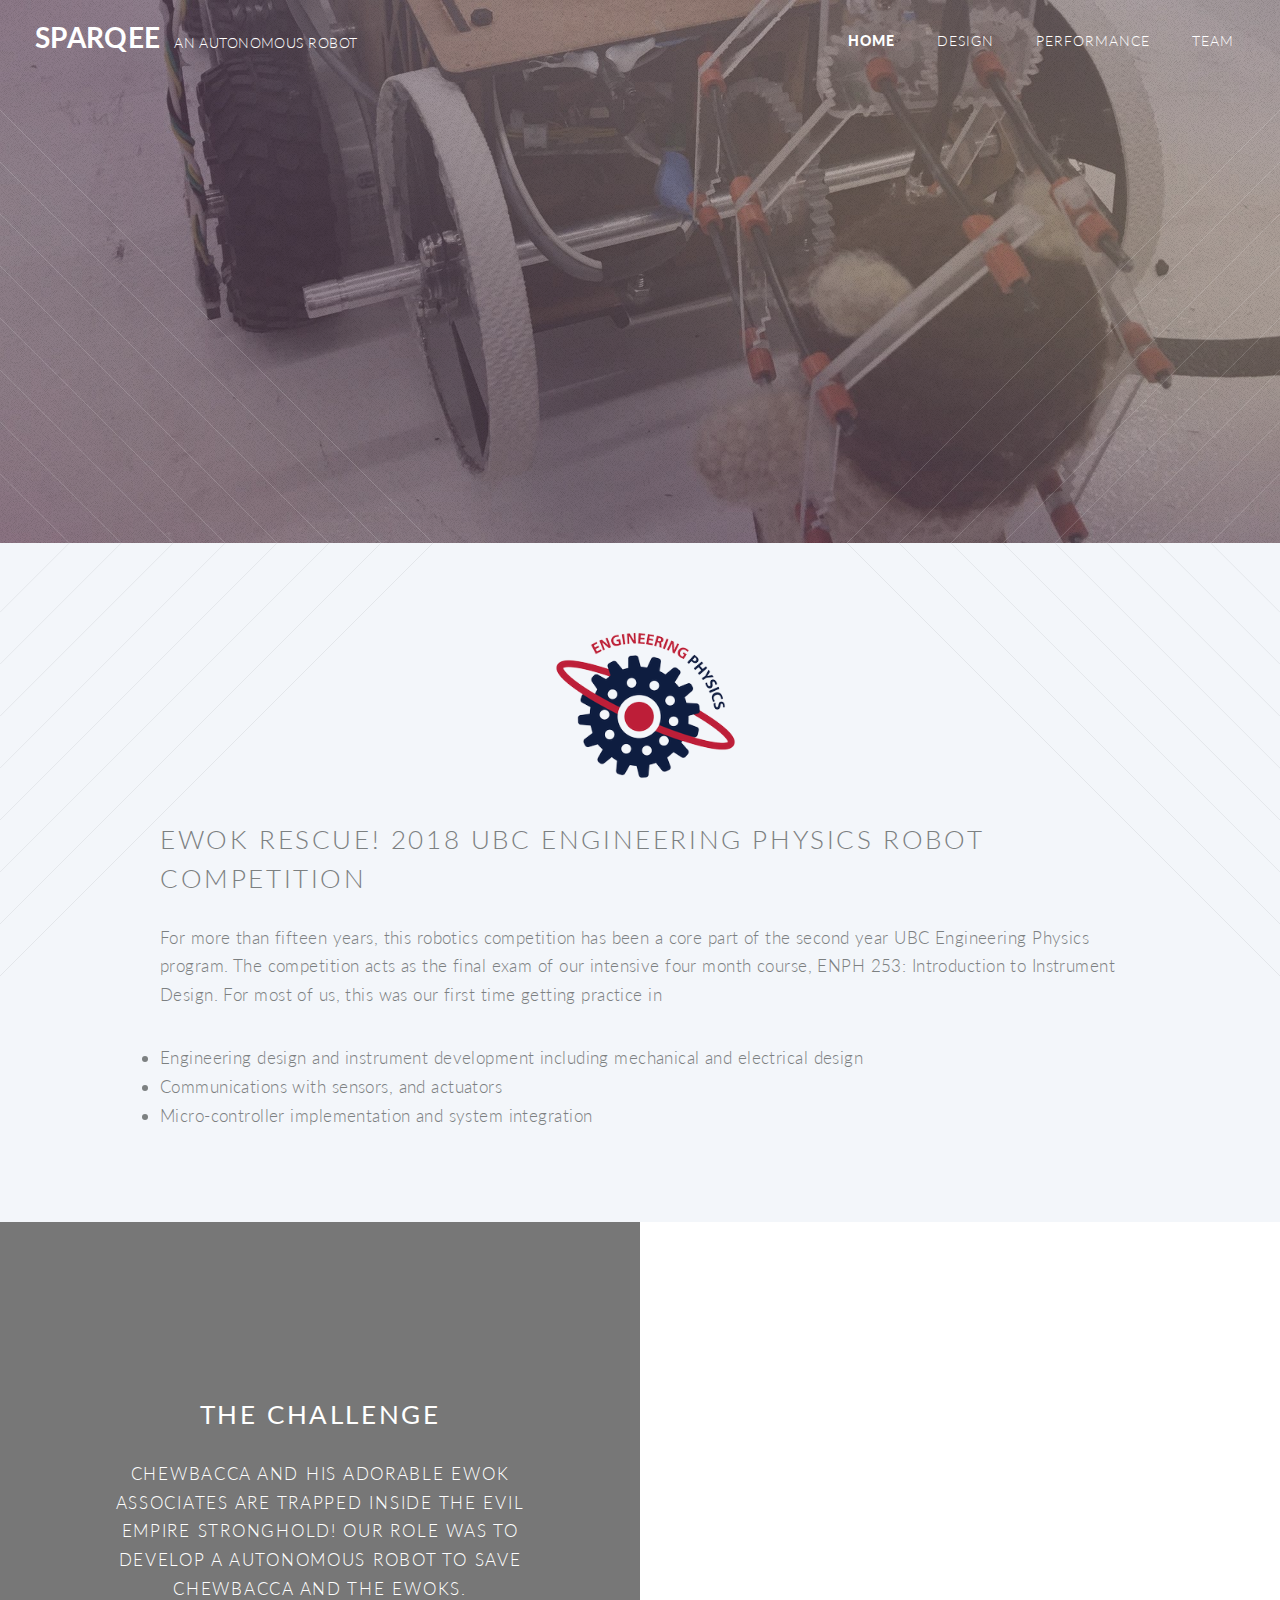
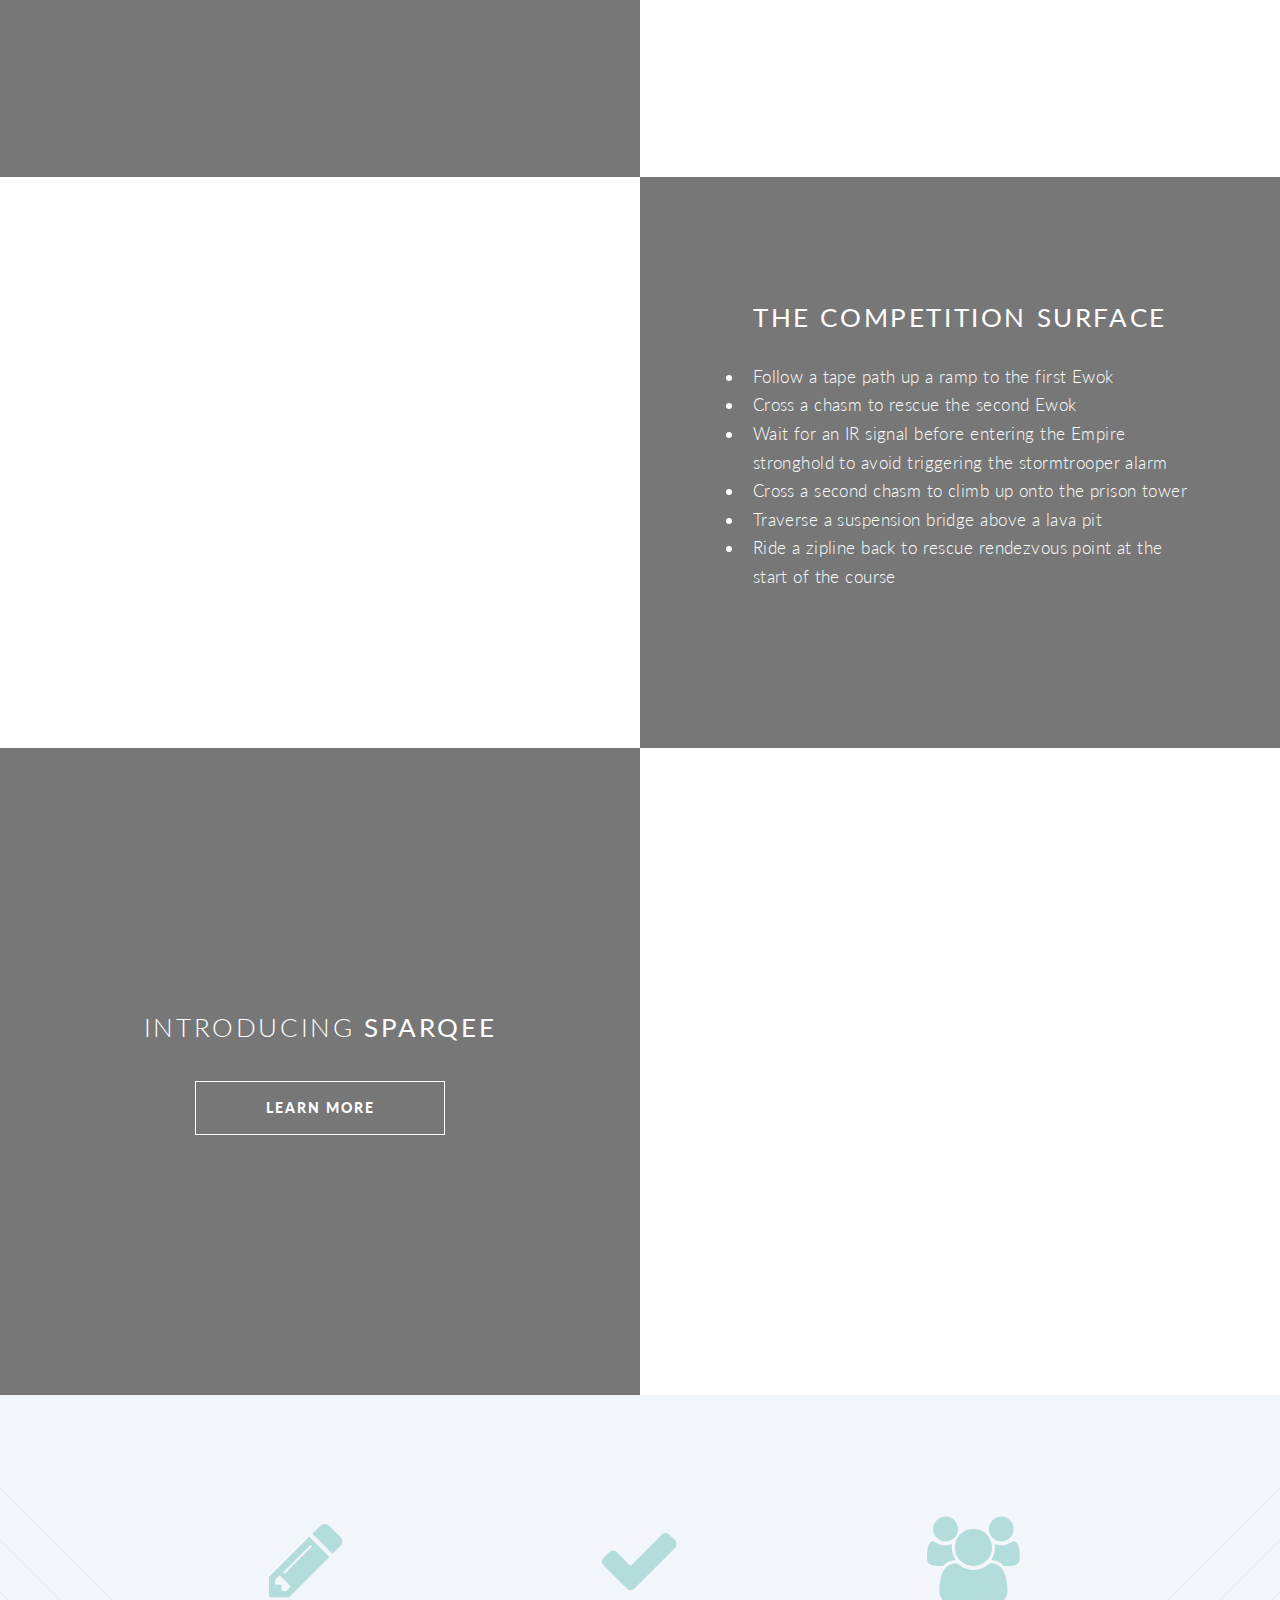
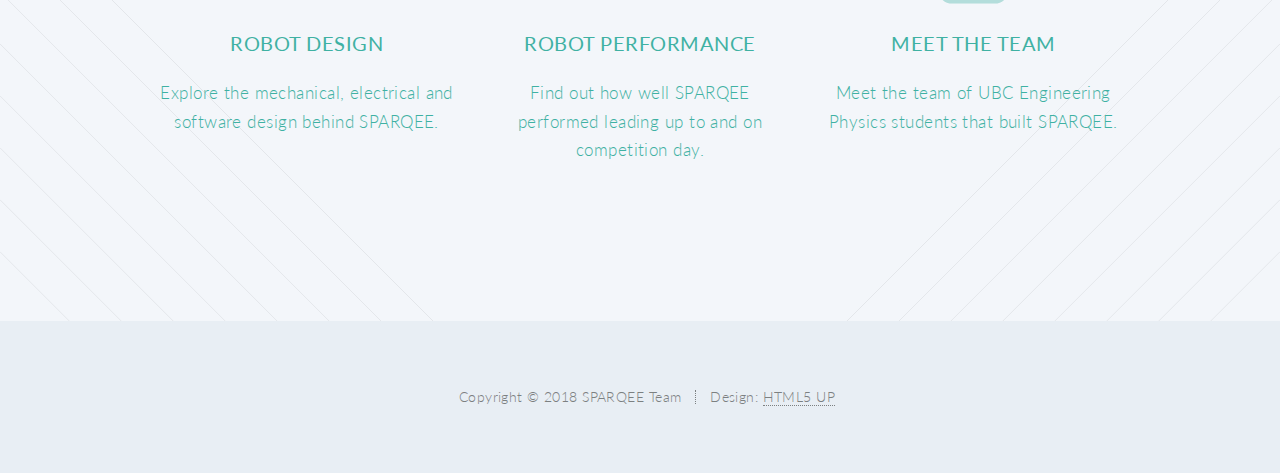
<file: index.html>
<!DOCTYPE HTML>
<!--
	Twenty by HTML5 UP
	html5up.net | @ajlkn
	Free for personal and commercial use under the CCA 3.0 license (html5up.net/license)
-->
<html>
    
	<head>
		<title>SPARQEE</title>
		<meta charset="utf-8" />
		<meta name="viewport" content="width=device-width, initial-scale=1, user-scalable=no" />
		<link rel="stylesheet" href="assets/css/main.css" />
		<link rel="stylesheet" href="assets/css/custom.css" />
		<noscript><link rel="stylesheet" href="assets/css/noscript.css" /></noscript>

		<style type="text/css">
		
		#acronym b
		{
			color: #ff0055;
		}

		</style>

	</head>
	<body class="index is-preload">
		<div id="page-wrapper">

			<!-- Header -->
			<header id="header" class="alt">		
				<h1><a href="index.html"><span style="font-size: 200%; font-weight: bold; margin-right: 10px;">SPARQEE</span> <span>an Autonomous Robot</span></a></h1>
				<nav id="nav">
					<ul>
						<li class="current"><a href="index.html">Home</a></li>
						<li><a href="robot_design.html">Design</a></li>
						<li><a href="robot_performance.html">Performance</a></li>                                
						<li><a href="team.html">Team</a></li>
						</li>
					</ul>
				</nav> 
			</header>

			<!-- Banner -->
			<section id="banner">

				<!--
					".inner" is set up as an inline-block so it automatically expands
					in both directions to fit whatever's inside it. This means it won't
					automatically wrap lines, so be sure to use line breaks where
					appropriate (<br />).
				-->
				<div class="inner">

					<!-- <img src="images/SPARQEE_360.gif"  style="height: 400px;">
					<img src="images/team.png"  style="height: 400px;">
					<br/><br/> -->
					<!-- <span>Team 11 (from left to right): Noah Tajwar, Sean Bergman, Yas Oloumi Yazdi, Oleksii (Alex) Proskurin</span><br/><br/> -->
					<header>
						<h2>SPARQEE</h2>
					</header>
					<p id="acronym"><b>S</b>pecial <b>P</b>urpose <b>A</b>utonomous <b>R</b>obot for <b>Q</b>uick <b>E</b>wok <b>E</b>xtraction</p>
					<footer>
						<ul class="buttons stacked">
							<li><a href="#main" class="button fit scrolly">Tell Me More</a></li>
						</ul>
					</footer>

				</div>

			</section>

			<article id="main">

				<!-- Introduction -->
				<header class="container">
					<div style="text-align: center;">
						<img src= "images/eng_phys.png" width="200px">
					</div>
					<br>
					
					<h2>EWOK RESCUE! 2018 UBC ENGINEERING PHYSICS ROBOT COMPETITION</h2>
					
					<p>
						For more than fifteen years, this robotics competition has been a core part of the second year UBC Engineering Physics program. The competition acts as the final exam of our intensive four month course, <i>ENPH 253: Introduction to Instrument Design</i>. For most of us, this was our first time getting practice in 
						<li>Engineering design and instrument development including mechanical and electrical design</li>
						<li>Communications with sensors, and actuators</li>
						<li>Micro-controller implementation and system integration</li>
					</p>
					<br/><br/>
				</header>

				<!-- Challenge -->
				<section class="banner" style="background-image: url('images/ewok.jpg');">

					<div class="inner">

						<div class="row gtr-50" style="margin: 0px;">
							<div class="col-6 col-12-narrower" style="background: #00000088; padding: 10em 5em;">
								<h2><b>The Challenge</b></h2>
								<p>Chewbacca and his adorable Ewok associates are trapped inside the evil Empire stronghold! Our role was to develop a autonomous robot to save Chewbacca and the Ewoks.</p>
							</div>
						</div>

					</div>

				</section>
				
				<!-- Competition Surface -->
				<section class="banner" style="background-image: url('images/CAD_Competition_Surface.png');">

					<div class="inner">

						<div class="row gtr-50" style="margin: 0px;">
							<div class="col-6 col-12-narrower"></div>
							<div class="col-6 col-12-narrower" style="background: #00000088; padding: 7em 5em;">
								<h2><b>The Competition Surface</b></h2>
								<ul style="text-align: left;">
									<li>Follow a tape path up a ramp to the first Ewok</li>
									<li>Cross a chasm to rescue the second Ewok</li>
									<li>Wait for an IR signal before entering the Empire stronghold to avoid triggering the stormtrooper alarm</li>
									<li>Cross a second chasm to climb up onto the prison tower</li>
									<li>Traverse a suspension bridge above a lava pit</li>
									<li>Ride a zipline back to rescue rendezvous point at the start of the course</li>
								</ul>
							</div>
						</div>

					</div>

				</section>

				<!-- SPARQEE -->
				<section class="banner" style="background-image: url('images/sparqee.png');">

					<div class="inner">

						<div class="row gtr-50" style="margin: 0px;">
							<div class="col-6 col-12-narrower" style="background: #00000088; padding: 15em 5em;">
								<h2>Introducing <b>SPARQEE</b></h2>
								<footer>
									<ul class="buttons stacked">
										<li  style="text-align: center;"><a href="#pages" class="button fit scrolly" style="width: 25%;">Learn More</a></li>
									</ul>
								</footer>
							</div>
						</div>

					</div>

				</section>

				<!-- Pages -->
				<section id="pages" class="wrapper style1 container special" style="margin-top: 7em;">
						<div class="row">

							<!-- Design -->
							<div class="col-4 col-12-narrower">

								<a href="robot_design.html">
									<section>
										<span class="icon featured fa-pencil"></span>
										<header>
											<h3><b>Robot Design</b></h3>
										</header>
										<p>Explore the mechanical, electrical and software design behind SPARQEE.</p>
									</section>
								</a>

							</div>

							<!-- Robot Performance -->
							<div class="col-4 col-12-narrower">

								<a href="robot_performance.html">
									<section>
										<span class="icon featured fa-check"></span>
										<header>
											<h3><b>Robot Performance</b></h3>
										</header>
										<p>Find out how well SPARQEE performed leading up to and on competition day.</p>
									</section>
								</a>

							</div>

							<!-- Meet the Team -->
							<div class="col-4 col-12-narrower">

								<a href="team.html">
									<section>
										<span class="icon featured fa-users"></span>
										<header>
											<h3><b>Meet the Team</b></h3>
										</header>
										<p>Meet the team of UBC Engineering Physics students that built SPARQEE.</p>
									</section>
								</a>

							</div>
						</div>
					</section>

			</article>
			
			<!-- Footer -->
			<footer id="footer">

				<!-- <ul class="icons">
					<li><a href="#" class="icon circle fa-twitter"><span class="label">Twitter</span></a></li>
					<li><a href="#" class="icon circle fa-facebook"><span class="label">Facebook</span></a></li>
					<li><a href="#" class="icon circle fa-google-plus"><span class="label">Google+</span></a></li>
					<li><a href="#" class="icon circle fa-github"><span class="label">Github</span></a></li>
					<li><a href="#" class="icon circle fa-dribbble"><span class="label">Dribbble</span></a></li>
				</ul> -->

				<ul class="copyright">
					<li>Copyright &copy; 2018 SPARQEE Team</li><li>Design: <a href="http://html5up.net">HTML5 UP</a></li>
				</ul>

			</footer>

		</div>

		<!-- Scripts -->
		<script src="assets/js/jquery.min.js"></script>
		<script src="assets/js/jquery.dropotron.min.js"></script>
		<script src="assets/js/jquery.scrolly.min.js"></script>
		<script src="assets/js/jquery.scrollex.min.js"></script>
		<script src="assets/js/browser.min.js"></script>
		<script src="assets/js/breakpoints.min.js"></script>
		<script src="assets/js/util.js"></script>
		<script src="assets/js/main.js"></script>

	</body>
</html>
</file>
<file: assets/css/custom.css>
.banner {
    background-attachment: fixed;
    background-color: #ffffff;
    background-position: top center;
    background-repeat: no-repeat;
    background-size: cover;
    color: #fff;
    cursor: default;
    /* padding: 6em 0; */
    text-align: center;
}
#banner .inner {
    -moz-animation: reveal-banner 1s 0.25s ease-in-out;
    -webkit-animation: reveal-banner 1s 0.25s ease-in-out;
    -ms-animation: reveal-banner 1s 0.25s ease-in-out;
    animation: reveal-banner 1s 0.25s ease-in-out;
    -moz-animation-fill-mode: forwards;
    -webkit-animation-fill-mode: forwards;
    -ms-animation-fill-mode: forwards;
    animation-fill-mode: forwards;
    background: rgba(52, 27, 43, 0.5);
    color: #fff;
    display: inline-block;
    opacity: 0;
    padding: 3em;
    text-align: center;
}


    .banner .inner header {
        display: inline-block;
        border-bottom: solid 2px;
        border-top: solid 2px;
        margin: 0 0 2em 0;
        padding: 3px 0 3px 0;
    }

        .banner .inner header h2 {
            border-bottom: solid 2px;
            border-top: solid 2px;
            font-size: 2.5em;
            font-weight: 900;
            letter-spacing: 0.2em;
            margin: 0;
            padding-left: 0.05em;
            position: relative;
            text-transform: uppercase;
        }

    .banner .inner p {
        letter-spacing: 0.1em;
        margin: 0;
        text-transform: uppercase;
    }

        .banner .inner p a {
            color: inherit;
            font-weight: 400;
            text-decoration: none;
        }

    .banner .inner footer {
        margin: 2em 0 0 0;
    }
</file>
<file: assets/css/noscript.css>
/*
	Twenty by HTML5 UP
	html5up.net | @ajlkn
	Free for personal and commercial use under the CCA 3.0 license (html5up.net/license)
*/

/* Banner */

	#banner .inner {
		opacity: 1;
	}
</file>
<file: assets/css/main.css>
@import url("font-awesome.min.css");
@import url("https://fonts.googleapis.com/css?family=Lato:300,400,900");

/*
	Twenty by HTML5 UP
	html5up.net | @ajlkn
	Free for personal and commercial use under the CCA 3.0 license (html5up.net/license)
*/

html, body, div, span, applet, object,
iframe, h1, h2, h3, h4, h5, h6, p, blockquote,
pre, a, abbr, acronym, address, big, cite,
code, del, dfn, em, img, ins, kbd, q, s, samp,
small, strike, strong, sub, sup, tt, var, b,
u, i, center, dl, dt, dd, ol, ul, li, fieldset,
form, label, legend, table, caption, tbody,
tfoot, thead, tr, th, td, article, aside,
canvas, details, embed, figure, figcaption,
footer, header, hgroup, menu, nav, output, ruby,
section, summary, time, mark, audio, video {
	margin: 0;
	padding: 0;
	border: 0;
	font-size: 100%;
	font: inherit;
	vertical-align: baseline;}

article, aside, details, figcaption, figure,
footer, header, hgroup, menu, nav, section {
	display: block;}

body {
	line-height: 1;
}

ol, ul {
	list-style: none;
}

blockquote, q {
	quotes: none;
}

	blockquote:before, blockquote:after, q:before, q:after {
		content: '';
		content: none;
	}

table {
	border-collapse: collapse;
	border-spacing: 0;
}

body {
	-webkit-text-size-adjust: none;
}

mark {
	background-color: transparent;
	color: inherit;
}

input::-moz-focus-inner {
	border: 0;
	padding: 0;
}

input, select, textarea {
	-moz-appearance: none;
	-webkit-appearance: none;
	-ms-appearance: none;
	appearance: none;
}

/* Basic */

	html {
		box-sizing: border-box;
	}

	*, *:before, *:after {
		box-sizing: inherit;
	}

	body {
		background: #f3f6fa;
	}

		body.is-preload *, body.is-preload *:before, body.is-preload *:after {
			-moz-animation: none !important;
			-webkit-animation: none !important;
			-ms-animation: none !important;
			animation: none !important;
			-moz-transition: none !important;
			-webkit-transition: none !important;
			-ms-transition: none !important;
			transition: none !important;
		}

	body, input, select, textarea {
		color: #7c8081;
		font-family: 'Lato', sans-serif;
		font-size: 15pt;
		font-weight: 300;
		letter-spacing: 0.025em;
		line-height: 1.75em;
	}

	a {
		-moz-transition: color 0.2s ease-in-out, border-color 0.2s ease-in-out, background-color 0.2s ease-in-out;
		-webkit-transition: color 0.2s ease-in-out, border-color 0.2s ease-in-out, background-color 0.2s ease-in-out;
		-ms-transition: color 0.2s ease-in-out, border-color 0.2s ease-in-out, background-color 0.2s ease-in-out;
		transition: color 0.2s ease-in-out, border-color 0.2s ease-in-out, background-color 0.2s ease-in-out;
		color: #3fb1a3;
		text-decoration: none;
		border-bottom: dotted 1px;
	}

		a:hover {
			border-bottom-color: transparent;
		}

	strong, b {
		font-weight: 400;
	}

	p, ul, ol, dl, table, blockquote {
		margin: 0 0 2em 0;
	}

	h1, h2, h3, h4, h5, h6 {
		color: inherit;
		font-weight: 300;
		line-height: 1.75em;
		margin-bottom: 1em;
		text-transform: uppercase;
	}

		h1 a, h2 a, h3 a, h4 a, h5 a, h6 a {
			color: inherit;
			text-decoration: none;
			border: 0;
		}

	h2 {
		font-size: 1.5em;
		letter-spacing: 0.1em;
	}

	h3 {
		font-size: 1.15em;
		letter-spacing: 0.025em;
	}

	sub {
		font-size: 0.8em;
		position: relative;
		top: 0.5em;
	}

	sup {
		font-size: 0.8em;
		position: relative;
		top: -0.5em;
	}

	hr {
		border-top: solid 1px rgba(124, 128, 129, 0.2);
		border: 0;
		margin-bottom: 1.5em;
	}

	blockquote {
		border-left: solid 0.5em rgba(124, 128, 129, 0.2);
		font-style: italic;
		padding: 1em 0 1em 2em;
	}

/* Container */

	.container {
		margin: 0 auto;
		max-width: 100%;
		width: 1400px;
	}

		.container.medium {
			width: 1050px;
		}

		@media screen and (max-width: 1680px) {

			.container {
				width: 1200px;
			}

				.container.medium {
					width: 900px;
				}

		}

		@media screen and (max-width: 1280px) {

			.container {
				width: 960px;
			}

				.container.medium {
					width: 735px;
				}

		}

		@media screen and (max-width: 980px) {

			.container {
				width: 95%;
			}

				.container.medium {
					width: 71.25%;
				}

		}

		@media screen and (max-width: 840px) {

			.container {
				width: 95%;
			}

				.container.medium {
					width: 95%;
				}

		}

		@media screen and (max-width: 736px) {

			.container {
				width: 100%;
			}

				.container.medium {
					width: 100%;
				}

		}

/* Row */

	.row {
		display: flex;
		flex-wrap: wrap;
		box-sizing: border-box;
		align-items: stretch;
	}

		.row > * {
			box-sizing: border-box;
		}

		.row.gtr-uniform > * > :last-child {
			margin-bottom: 0;
		}

		.row.aln-left {
			justify-content: flex-start;
		}

		.row.aln-center {
			justify-content: center;
		}

		.row.aln-right {
			justify-content: flex-end;
		}

		.row.aln-top {
			align-items: flex-start;
		}

		.row.aln-middle {
			align-items: center;
		}

		.row.aln-bottom {
			align-items: flex-end;
		}

		.row > .imp {
			order: -1;
		}

		.row > .col-1 {
			width: 8.3333333333%;
		}

		.row > .off-1 {
			margin-left: 8.3333333333%;
		}

		.row > .col-2 {
			width: 16.6666666667%;
		}

		.row > .off-2 {
			margin-left: 16.6666666667%;
		}

		.row > .col-3 {
			width: 25%;
		}

		.row > .off-3 {
			margin-left: 25%;
		}

		.row > .col-4 {
			width: 33.3333333333%;
		}

		.row > .off-4 {
			margin-left: 33.3333333333%;
		}

		.row > .col-5 {
			width: 41.6666666667%;
		}

		.row > .off-5 {
			margin-left: 41.6666666667%;
		}

		.row > .col-6 {
			width: 50%;
		}

		.row > .off-6 {
			margin-left: 50%;
		}

		.row > .col-7 {
			width: 58.3333333333%;
		}

		.row > .off-7 {
			margin-left: 58.3333333333%;
		}

		.row > .col-8 {
			width: 66.6666666667%;
		}

		.row > .off-8 {
			margin-left: 66.6666666667%;
		}

		.row > .col-9 {
			width: 75%;
		}

		.row > .off-9 {
			margin-left: 75%;
		}

		.row > .col-10 {
			width: 83.3333333333%;
		}

		.row > .off-10 {
			margin-left: 83.3333333333%;
		}

		.row > .col-11 {
			width: 91.6666666667%;
		}

		.row > .off-11 {
			margin-left: 91.6666666667%;
		}

		.row > .col-12 {
			width: 100%;
		}

		.row > .off-12 {
			margin-left: 100%;
		}

		.row.gtr-0 {
			margin-top: 0px;
			margin-left: 0px;
		}

			.row.gtr-0 > * {
				padding: 0px 0 0 0px;
			}

			.row.gtr-0.gtr-uniform {
				margin-top: 0px;
			}

				.row.gtr-0.gtr-uniform > * {
					padding-top: 0px;
				}

		.row.gtr-25 {
			margin-top: -12.5px;
			margin-left: -12.5px;
		}

			.row.gtr-25 > * {
				padding: 12.5px 0 0 12.5px;
			}

			.row.gtr-25.gtr-uniform {
				margin-top: -12.5px;
			}

				.row.gtr-25.gtr-uniform > * {
					padding-top: 12.5px;
				}

		.row.gtr-50 {
			margin-top: -25px;
			margin-left: -25px;
		}

			.row.gtr-50 > * {
				padding: 25px 0 0 25px;
			}

			.row.gtr-50.gtr-uniform {
				margin-top: -25px;
			}

				.row.gtr-50.gtr-uniform > * {
					padding-top: 25px;
				}

		.row {
			margin-top: -50px;
			margin-left: -50px;
		}

			.row > * {
				padding: 50px 0 0 50px;
			}

			.row.gtr-uniform {
				margin-top: -50px;
			}

				.row.gtr-uniform > * {
					padding-top: 50px;
				}

		.row.gtr-150 {
			margin-top: -75px;
			margin-left: -75px;
		}

			.row.gtr-150 > * {
				padding: 75px 0 0 75px;
			}

			.row.gtr-150.gtr-uniform {
				margin-top: -75px;
			}

				.row.gtr-150.gtr-uniform > * {
					padding-top: 75px;
				}

		.row.gtr-200 {
			margin-top: -100px;
			margin-left: -100px;
		}

			.row.gtr-200 > * {
				padding: 100px 0 0 100px;
			}

			.row.gtr-200.gtr-uniform {
				margin-top: -100px;
			}

				.row.gtr-200.gtr-uniform > * {
					padding-top: 100px;
				}

		@media screen and (max-width: 1680px) {

			.row {
				display: flex;
				flex-wrap: wrap;
				box-sizing: border-box;
				align-items: stretch;
			}

				.row > * {
					box-sizing: border-box;
				}

				.row.gtr-uniform > * > :last-child {
					margin-bottom: 0;
				}

				.row.aln-left {
					justify-content: flex-start;
				}

				.row.aln-center {
					justify-content: center;
				}

				.row.aln-right {
					justify-content: flex-end;
				}

				.row.aln-top {
					align-items: flex-start;
				}

				.row.aln-middle {
					align-items: center;
				}

				.row.aln-bottom {
					align-items: flex-end;
				}

				.row > .imp-wide {
					order: -1;
				}

				.row > .col-1-wide {
					width: 8.3333333333%;
				}

				.row > .off-1-wide {
					margin-left: 8.3333333333%;
				}

				.row > .col-2-wide {
					width: 16.6666666667%;
				}

				.row > .off-2-wide {
					margin-left: 16.6666666667%;
				}

				.row > .col-3-wide {
					width: 25%;
				}

				.row > .off-3-wide {
					margin-left: 25%;
				}

				.row > .col-4-wide {
					width: 33.3333333333%;
				}

				.row > .off-4-wide {
					margin-left: 33.3333333333%;
				}

				.row > .col-5-wide {
					width: 41.6666666667%;
				}

				.row > .off-5-wide {
					margin-left: 41.6666666667%;
				}

				.row > .col-6-wide {
					width: 50%;
				}

				.row > .off-6-wide {
					margin-left: 50%;
				}

				.row > .col-7-wide {
					width: 58.3333333333%;
				}

				.row > .off-7-wide {
					margin-left: 58.3333333333%;
				}

				.row > .col-8-wide {
					width: 66.6666666667%;
				}

				.row > .off-8-wide {
					margin-left: 66.6666666667%;
				}

				.row > .col-9-wide {
					width: 75%;
				}

				.row > .off-9-wide {
					margin-left: 75%;
				}

				.row > .col-10-wide {
					width: 83.3333333333%;
				}

				.row > .off-10-wide {
					margin-left: 83.3333333333%;
				}

				.row > .col-11-wide {
					width: 91.6666666667%;
				}

				.row > .off-11-wide {
					margin-left: 91.6666666667%;
				}

				.row > .col-12-wide {
					width: 100%;
				}

				.row > .off-12-wide {
					margin-left: 100%;
				}

				.row.gtr-0 {
					margin-top: 0px;
					margin-left: 0px;
				}

					.row.gtr-0 > * {
						padding: 0px 0 0 0px;
					}

					.row.gtr-0.gtr-uniform {
						margin-top: 0px;
					}

						.row.gtr-0.gtr-uniform > * {
							padding-top: 0px;
						}

				.row.gtr-25 {
					margin-top: -10px;
					margin-left: -10px;
				}

					.row.gtr-25 > * {
						padding: 10px 0 0 10px;
					}

					.row.gtr-25.gtr-uniform {
						margin-top: -10px;
					}

						.row.gtr-25.gtr-uniform > * {
							padding-top: 10px;
						}

				.row.gtr-50 {
					margin-top: -20px;
					margin-left: -20px;
				}

					.row.gtr-50 > * {
						padding: 20px 0 0 20px;
					}

					.row.gtr-50.gtr-uniform {
						margin-top: -20px;
					}

						.row.gtr-50.gtr-uniform > * {
							padding-top: 20px;
						}

				.row {
					margin-top: -40px;
					margin-left: -40px;
				}

					.row > * {
						padding: 40px 0 0 40px;
					}

					.row.gtr-uniform {
						margin-top: -40px;
					}

						.row.gtr-uniform > * {
							padding-top: 40px;
						}

				.row.gtr-150 {
					margin-top: -60px;
					margin-left: -60px;
				}

					.row.gtr-150 > * {
						padding: 60px 0 0 60px;
					}

					.row.gtr-150.gtr-uniform {
						margin-top: -60px;
					}

						.row.gtr-150.gtr-uniform > * {
							padding-top: 60px;
						}

				.row.gtr-200 {
					margin-top: -80px;
					margin-left: -80px;
				}

					.row.gtr-200 > * {
						padding: 80px 0 0 80px;
					}

					.row.gtr-200.gtr-uniform {
						margin-top: -80px;
					}

						.row.gtr-200.gtr-uniform > * {
							padding-top: 80px;
						}

		}

		@media screen and (max-width: 1280px) {

			.row {
				display: flex;
				flex-wrap: wrap;
				box-sizing: border-box;
				align-items: stretch;
			}

				.row > * {
					box-sizing: border-box;
				}

				.row.gtr-uniform > * > :last-child {
					margin-bottom: 0;
				}

				.row.aln-left {
					justify-content: flex-start;
				}

				.row.aln-center {
					justify-content: center;
				}

				.row.aln-right {
					justify-content: flex-end;
				}

				.row.aln-top {
					align-items: flex-start;
				}

				.row.aln-middle {
					align-items: center;
				}

				.row.aln-bottom {
					align-items: flex-end;
				}

				.row > .imp-normal {
					order: -1;
				}

				.row > .col-1-normal {
					width: 8.3333333333%;
				}

				.row > .off-1-normal {
					margin-left: 8.3333333333%;
				}

				.row > .col-2-normal {
					width: 16.6666666667%;
				}

				.row > .off-2-normal {
					margin-left: 16.6666666667%;
				}

				.row > .col-3-normal {
					width: 25%;
				}

				.row > .off-3-normal {
					margin-left: 25%;
				}

				.row > .col-4-normal {
					width: 33.3333333333%;
				}

				.row > .off-4-normal {
					margin-left: 33.3333333333%;
				}

				.row > .col-5-normal {
					width: 41.6666666667%;
				}

				.row > .off-5-normal {
					margin-left: 41.6666666667%;
				}

				.row > .col-6-normal {
					width: 50%;
				}

				.row > .off-6-normal {
					margin-left: 50%;
				}

				.row > .col-7-normal {
					width: 58.3333333333%;
				}

				.row > .off-7-normal {
					margin-left: 58.3333333333%;
				}

				.row > .col-8-normal {
					width: 66.6666666667%;
				}

				.row > .off-8-normal {
					margin-left: 66.6666666667%;
				}

				.row > .col-9-normal {
					width: 75%;
				}

				.row > .off-9-normal {
					margin-left: 75%;
				}

				.row > .col-10-normal {
					width: 83.3333333333%;
				}

				.row > .off-10-normal {
					margin-left: 83.3333333333%;
				}

				.row > .col-11-normal {
					width: 91.6666666667%;
				}

				.row > .off-11-normal {
					margin-left: 91.6666666667%;
				}

				.row > .col-12-normal {
					width: 100%;
				}

				.row > .off-12-normal {
					margin-left: 100%;
				}

				.row.gtr-0 {
					margin-top: 0px;
					margin-left: 0px;
				}

					.row.gtr-0 > * {
						padding: 0px 0 0 0px;
					}

					.row.gtr-0.gtr-uniform {
						margin-top: 0px;
					}

						.row.gtr-0.gtr-uniform > * {
							padding-top: 0px;
						}

				.row.gtr-25 {
					margin-top: -10px;
					margin-left: -10px;
				}

					.row.gtr-25 > * {
						padding: 10px 0 0 10px;
					}

					.row.gtr-25.gtr-uniform {
						margin-top: -10px;
					}

						.row.gtr-25.gtr-uniform > * {
							padding-top: 10px;
						}

				.row.gtr-50 {
					margin-top: -20px;
					margin-left: -20px;
				}

					.row.gtr-50 > * {
						padding: 20px 0 0 20px;
					}

					.row.gtr-50.gtr-uniform {
						margin-top: -20px;
					}

						.row.gtr-50.gtr-uniform > * {
							padding-top: 20px;
						}

				.row {
					margin-top: -40px;
					margin-left: -40px;
				}

					.row > * {
						padding: 40px 0 0 40px;
					}

					.row.gtr-uniform {
						margin-top: -40px;
					}

						.row.gtr-uniform > * {
							padding-top: 40px;
						}

				.row.gtr-150 {
					margin-top: -60px;
					margin-left: -60px;
				}

					.row.gtr-150 > * {
						padding: 60px 0 0 60px;
					}

					.row.gtr-150.gtr-uniform {
						margin-top: -60px;
					}

						.row.gtr-150.gtr-uniform > * {
							padding-top: 60px;
						}

				.row.gtr-200 {
					margin-top: -80px;
					margin-left: -80px;
				}

					.row.gtr-200 > * {
						padding: 80px 0 0 80px;
					}

					.row.gtr-200.gtr-uniform {
						margin-top: -80px;
					}

						.row.gtr-200.gtr-uniform > * {
							padding-top: 80px;
						}

		}

		@media screen and (max-width: 980px) {

			.row {
				display: flex;
				flex-wrap: wrap;
				box-sizing: border-box;
				align-items: stretch;
			}

				.row > * {
					box-sizing: border-box;
				}

				.row.gtr-uniform > * > :last-child {
					margin-bottom: 0;
				}

				.row.aln-left {
					justify-content: flex-start;
				}

				.row.aln-center {
					justify-content: center;
				}

				.row.aln-right {
					justify-content: flex-end;
				}

				.row.aln-top {
					align-items: flex-start;
				}

				.row.aln-middle {
					align-items: center;
				}

				.row.aln-bottom {
					align-items: flex-end;
				}

				.row > .imp-narrow {
					order: -1;
				}

				.row > .col-1-narrow {
					width: 8.3333333333%;
				}

				.row > .off-1-narrow {
					margin-left: 8.3333333333%;
				}

				.row > .col-2-narrow {
					width: 16.6666666667%;
				}

				.row > .off-2-narrow {
					margin-left: 16.6666666667%;
				}

				.row > .col-3-narrow {
					width: 25%;
				}

				.row > .off-3-narrow {
					margin-left: 25%;
				}

				.row > .col-4-narrow {
					width: 33.3333333333%;
				}

				.row > .off-4-narrow {
					margin-left: 33.3333333333%;
				}

				.row > .col-5-narrow {
					width: 41.6666666667%;
				}

				.row > .off-5-narrow {
					margin-left: 41.6666666667%;
				}

				.row > .col-6-narrow {
					width: 50%;
				}

				.row > .off-6-narrow {
					margin-left: 50%;
				}

				.row > .col-7-narrow {
					width: 58.3333333333%;
				}

				.row > .off-7-narrow {
					margin-left: 58.3333333333%;
				}

				.row > .col-8-narrow {
					width: 66.6666666667%;
				}

				.row > .off-8-narrow {
					margin-left: 66.6666666667%;
				}

				.row > .col-9-narrow {
					width: 75%;
				}

				.row > .off-9-narrow {
					margin-left: 75%;
				}

				.row > .col-10-narrow {
					width: 83.3333333333%;
				}

				.row > .off-10-narrow {
					margin-left: 83.3333333333%;
				}

				.row > .col-11-narrow {
					width: 91.6666666667%;
				}

				.row > .off-11-narrow {
					margin-left: 91.6666666667%;
				}

				.row > .col-12-narrow {
					width: 100%;
				}

				.row > .off-12-narrow {
					margin-left: 100%;
				}

				.row.gtr-0 {
					margin-top: 0px;
					margin-left: 0px;
				}

					.row.gtr-0 > * {
						padding: 0px 0 0 0px;
					}

					.row.gtr-0.gtr-uniform {
						margin-top: 0px;
					}

						.row.gtr-0.gtr-uniform > * {
							padding-top: 0px;
						}

				.row.gtr-25 {
					margin-top: -7.5px;
					margin-left: -7.5px;
				}

					.row.gtr-25 > * {
						padding: 7.5px 0 0 7.5px;
					}

					.row.gtr-25.gtr-uniform {
						margin-top: -7.5px;
					}

						.row.gtr-25.gtr-uniform > * {
							padding-top: 7.5px;
						}

				.row.gtr-50 {
					margin-top: -15px;
					margin-left: -15px;
				}

					.row.gtr-50 > * {
						padding: 15px 0 0 15px;
					}

					.row.gtr-50.gtr-uniform {
						margin-top: -15px;
					}

						.row.gtr-50.gtr-uniform > * {
							padding-top: 15px;
						}

				.row {
					margin-top: -30px;
					margin-left: -30px;
				}

					.row > * {
						padding: 30px 0 0 30px;
					}

					.row.gtr-uniform {
						margin-top: -30px;
					}

						.row.gtr-uniform > * {
							padding-top: 30px;
						}

				.row.gtr-150 {
					margin-top: -45px;
					margin-left: -45px;
				}

					.row.gtr-150 > * {
						padding: 45px 0 0 45px;
					}

					.row.gtr-150.gtr-uniform {
						margin-top: -45px;
					}

						.row.gtr-150.gtr-uniform > * {
							padding-top: 45px;
						}

				.row.gtr-200 {
					margin-top: -60px;
					margin-left: -60px;
				}

					.row.gtr-200 > * {
						padding: 60px 0 0 60px;
					}

					.row.gtr-200.gtr-uniform {
						margin-top: -60px;
					}

						.row.gtr-200.gtr-uniform > * {
							padding-top: 60px;
						}

		}

		@media screen and (max-width: 840px) {

			.row {
				display: flex;
				flex-wrap: wrap;
				box-sizing: border-box;
				align-items: stretch;
			}

				.row > * {
					box-sizing: border-box;
				}

				.row.gtr-uniform > * > :last-child {
					margin-bottom: 0;
				}

				.row.aln-left {
					justify-content: flex-start;
				}

				.row.aln-center {
					justify-content: center;
				}

				.row.aln-right {
					justify-content: flex-end;
				}

				.row.aln-top {
					align-items: flex-start;
				}

				.row.aln-middle {
					align-items: center;
				}

				.row.aln-bottom {
					align-items: flex-end;
				}

				.row > .imp-narrower {
					order: -1;
				}

				.row > .col-1-narrower {
					width: 8.3333333333%;
				}

				.row > .off-1-narrower {
					margin-left: 8.3333333333%;
				}

				.row > .col-2-narrower {
					width: 16.6666666667%;
				}

				.row > .off-2-narrower {
					margin-left: 16.6666666667%;
				}

				.row > .col-3-narrower {
					width: 25%;
				}

				.row > .off-3-narrower {
					margin-left: 25%;
				}

				.row > .col-4-narrower {
					width: 33.3333333333%;
				}

				.row > .off-4-narrower {
					margin-left: 33.3333333333%;
				}

				.row > .col-5-narrower {
					width: 41.6666666667%;
				}

				.row > .off-5-narrower {
					margin-left: 41.6666666667%;
				}

				.row > .col-6-narrower {
					width: 50%;
				}

				.row > .off-6-narrower {
					margin-left: 50%;
				}

				.row > .col-7-narrower {
					width: 58.3333333333%;
				}

				.row > .off-7-narrower {
					margin-left: 58.3333333333%;
				}

				.row > .col-8-narrower {
					width: 66.6666666667%;
				}

				.row > .off-8-narrower {
					margin-left: 66.6666666667%;
				}

				.row > .col-9-narrower {
					width: 75%;
				}

				.row > .off-9-narrower {
					margin-left: 75%;
				}

				.row > .col-10-narrower {
					width: 83.3333333333%;
				}

				.row > .off-10-narrower {
					margin-left: 83.3333333333%;
				}

				.row > .col-11-narrower {
					width: 91.6666666667%;
				}

				.row > .off-11-narrower {
					margin-left: 91.6666666667%;
				}

				.row > .col-12-narrower {
					width: 100%;
				}

				.row > .off-12-narrower {
					margin-left: 100%;
				}

				.row.gtr-0 {
					margin-top: 0px;
					margin-left: 0px;
				}

					.row.gtr-0 > * {
						padding: 0px 0 0 0px;
					}

					.row.gtr-0.gtr-uniform {
						margin-top: 0px;
					}

						.row.gtr-0.gtr-uniform > * {
							padding-top: 0px;
						}

				.row.gtr-25 {
					margin-top: -7.5px;
					margin-left: -7.5px;
				}

					.row.gtr-25 > * {
						padding: 7.5px 0 0 7.5px;
					}

					.row.gtr-25.gtr-uniform {
						margin-top: -7.5px;
					}

						.row.gtr-25.gtr-uniform > * {
							padding-top: 7.5px;
						}

				.row.gtr-50 {
					margin-top: -15px;
					margin-left: -15px;
				}

					.row.gtr-50 > * {
						padding: 15px 0 0 15px;
					}

					.row.gtr-50.gtr-uniform {
						margin-top: -15px;
					}

						.row.gtr-50.gtr-uniform > * {
							padding-top: 15px;
						}

				.row {
					margin-top: -30px;
					margin-left: -30px;
				}

					.row > * {
						padding: 30px 0 0 30px;
					}

					.row.gtr-uniform {
						margin-top: -30px;
					}

						.row.gtr-uniform > * {
							padding-top: 30px;
						}

				.row.gtr-150 {
					margin-top: -45px;
					margin-left: -45px;
				}

					.row.gtr-150 > * {
						padding: 45px 0 0 45px;
					}

					.row.gtr-150.gtr-uniform {
						margin-top: -45px;
					}

						.row.gtr-150.gtr-uniform > * {
							padding-top: 45px;
						}

				.row.gtr-200 {
					margin-top: -60px;
					margin-left: -60px;
				}

					.row.gtr-200 > * {
						padding: 60px 0 0 60px;
					}

					.row.gtr-200.gtr-uniform {
						margin-top: -60px;
					}

						.row.gtr-200.gtr-uniform > * {
							padding-top: 60px;
						}

		}

		@media screen and (max-width: 736px) {

			.row {
				display: flex;
				flex-wrap: wrap;
				box-sizing: border-box;
				align-items: stretch;
			}

				.row > * {
					box-sizing: border-box;
				}

				.row.gtr-uniform > * > :last-child {
					margin-bottom: 0;
				}

				.row.aln-left {
					justify-content: flex-start;
				}

				.row.aln-center {
					justify-content: center;
				}

				.row.aln-right {
					justify-content: flex-end;
				}

				.row.aln-top {
					align-items: flex-start;
				}

				.row.aln-middle {
					align-items: center;
				}

				.row.aln-bottom {
					align-items: flex-end;
				}

				.row > .imp-mobile {
					order: -1;
				}

				.row > .col-1-mobile {
					width: 8.3333333333%;
				}

				.row > .off-1-mobile {
					margin-left: 8.3333333333%;
				}

				.row > .col-2-mobile {
					width: 16.6666666667%;
				}

				.row > .off-2-mobile {
					margin-left: 16.6666666667%;
				}

				.row > .col-3-mobile {
					width: 25%;
				}

				.row > .off-3-mobile {
					margin-left: 25%;
				}

				.row > .col-4-mobile {
					width: 33.3333333333%;
				}

				.row > .off-4-mobile {
					margin-left: 33.3333333333%;
				}

				.row > .col-5-mobile {
					width: 41.6666666667%;
				}

				.row > .off-5-mobile {
					margin-left: 41.6666666667%;
				}

				.row > .col-6-mobile {
					width: 50%;
				}

				.row > .off-6-mobile {
					margin-left: 50%;
				}

				.row > .col-7-mobile {
					width: 58.3333333333%;
				}

				.row > .off-7-mobile {
					margin-left: 58.3333333333%;
				}

				.row > .col-8-mobile {
					width: 66.6666666667%;
				}

				.row > .off-8-mobile {
					margin-left: 66.6666666667%;
				}

				.row > .col-9-mobile {
					width: 75%;
				}

				.row > .off-9-mobile {
					margin-left: 75%;
				}

				.row > .col-10-mobile {
					width: 83.3333333333%;
				}

				.row > .off-10-mobile {
					margin-left: 83.3333333333%;
				}

				.row > .col-11-mobile {
					width: 91.6666666667%;
				}

				.row > .off-11-mobile {
					margin-left: 91.6666666667%;
				}

				.row > .col-12-mobile {
					width: 100%;
				}

				.row > .off-12-mobile {
					margin-left: 100%;
				}

				.row.gtr-0 {
					margin-top: 0px;
					margin-left: 0px;
				}

					.row.gtr-0 > * {
						padding: 0px 0 0 0px;
					}

					.row.gtr-0.gtr-uniform {
						margin-top: 0px;
					}

						.row.gtr-0.gtr-uniform > * {
							padding-top: 0px;
						}

				.row.gtr-25 {
					margin-top: -7.5px;
					margin-left: -7.5px;
				}

					.row.gtr-25 > * {
						padding: 7.5px 0 0 7.5px;
					}

					.row.gtr-25.gtr-uniform {
						margin-top: -7.5px;
					}

						.row.gtr-25.gtr-uniform > * {
							padding-top: 7.5px;
						}

				.row.gtr-50 {
					margin-top: -15px;
					margin-left: -15px;
				}

					.row.gtr-50 > * {
						padding: 15px 0 0 15px;
					}

					.row.gtr-50.gtr-uniform {
						margin-top: -15px;
					}

						.row.gtr-50.gtr-uniform > * {
							padding-top: 15px;
						}

				.row {
					margin-top: -30px;
					margin-left: -30px;
				}

					.row > * {
						padding: 30px 0 0 30px;
					}

					.row.gtr-uniform {
						margin-top: -30px;
					}

						.row.gtr-uniform > * {
							padding-top: 30px;
						}

				.row.gtr-150 {
					margin-top: -45px;
					margin-left: -45px;
				}

					.row.gtr-150 > * {
						padding: 45px 0 0 45px;
					}

					.row.gtr-150.gtr-uniform {
						margin-top: -45px;
					}

						.row.gtr-150.gtr-uniform > * {
							padding-top: 45px;
						}

				.row.gtr-200 {
					margin-top: -60px;
					margin-left: -60px;
				}

					.row.gtr-200 > * {
						padding: 60px 0 0 60px;
					}

					.row.gtr-200.gtr-uniform {
						margin-top: -60px;
					}

						.row.gtr-200.gtr-uniform > * {
							padding-top: 60px;
						}

		}

/* Section/Article */

	section.special, article.special {
		text-align: center;
	}

	header.major {
		padding-bottom: 2em;
	}

	header.special {
		margin-bottom: 5em;
		padding-top: 7em;
		position: relative;
		text-align: center;
	}

		header.special:before, header.special:after {
			border-bottom: solid 1.5px;
			border-top: solid 1.5px;
			content: '';
			height: 7px;
			opacity: 0.1;
			position: absolute;
			top: 1.75em;
			width: 43%;
		}

		header.special:before {
			left: 0;
		}

		header.special:after {
			right: 0;
		}

		header.special h2 {
			margin-bottom: 0;
		}

		header.special h2 + p {
			margin-bottom: 0;
			padding-top: 1.5em;
		}

		header.special .icon {
			cursor: default;
			height: 7em;
			left: 0;
			position: absolute;
			text-align: center;
			top: 1em;
			width: 100%;
		}

			header.special .icon:before {
				font-size: 3.5em;
				opacity: 0.35;
			}

	footer > :last-child {
		margin-bottom: 0;
	}

	footer.major {
		padding-top: 3em;
	}

/* Form */

	input[type="text"],
	input[type="password"],
	input[type="email"],
	textarea {
		-moz-transition: background-color 0.2s ease-in-out, border-color 0.2s ease-in-out;
		-webkit-transition: background-color 0.2s ease-in-out, border-color 0.2s ease-in-out;
		-ms-transition: background-color 0.2s ease-in-out, border-color 0.2s ease-in-out;
		transition: background-color 0.2s ease-in-out, border-color 0.2s ease-in-out;
		-moz-appearance: none;
		-webkit-appearance: none;
		-ms-appearance: none;
		appearance: none;
		background: none;
		border: solid 1px rgba(124, 128, 129, 0.2);
		border-radius: 0;
		color: inherit;
		display: block;
		padding: 0.75em;
		text-decoration: none;
		width: 100%;
		outline: 0;
	}

		input[type="text"]:focus,
		input[type="password"]:focus,
		input[type="email"]:focus,
		textarea:focus {
			border-color: #83d3c9;
		}

	input[type="text"],
	input[type="password"],
	input[type="email"] {
		line-height: 1em;
	}

	::-webkit-input-placeholder {
		color: inherit;
		opacity: 0.5;
		position: relative;
		top: 3px;
	}

	:-moz-placeholder {
		color: inherit;
		opacity: 0.5;
	}

	::-moz-placeholder {
		color: inherit;
		opacity: 0.5;
	}

	:-ms-input-placeholder {
		color: inherit;
		opacity: 0.5;
	}

/* Image */

	.image {
		border: 0;
		position: relative;
	}

		.image:before {
			background: url("images/overlay.png");
			content: '';
			height: 100%;
			left: 0;
			position: absolute;
			top: 0;
			width: 100%;
		}

		.image.fit {
			display: block;
		}

			.image.fit img {
				display: block;
				width: 100%;
			}

		.image.featured {
			display: block;
			margin: 0 0 2em 0;
		}

			.image.featured img {
				display: block;
				width: 100%;
			}

/* Icon */

	.icon {
		text-decoration: none;
		position: relative;
	}

		.icon:before {
			-moz-osx-font-smoothing: grayscale;
			-webkit-font-smoothing: antialiased;
			font-family: FontAwesome;
			font-style: normal;
			font-weight: normal;
			text-transform: none !important;
		}

		.icon.circle {
			-moz-transition: all 0.2s ease-in-out;
			-webkit-transition: all 0.2s ease-in-out;
			-ms-transition: all 0.2s ease-in-out;
			transition: all 0.2s ease-in-out;
			border: 0;
			border-radius: 100%;
			display: inline-block;
			font-size: 1.25em;
			height: 2.25em;
			left: 0;
			line-height: 2.25em;
			text-align: center;
			text-decoration: none;
			top: 0;
			width: 2.25em;
		}

			.icon.circle:hover {
				top: -0.2em;
			}

			.icon.circle.fa-twitter {
				background: #70aecd;
				color: #fff;
			}

				.icon.circle.fa-twitter:hover {
					background: #7fb7d2;
				}

			.icon.circle.fa-facebook {
				background: #7490c3;
				color: #fff;
			}

				.icon.circle.fa-facebook:hover {
					background: #829bc9;
				}

			.icon.circle.fa-google-plus {
				background: #db6b67;
				color: #fff;
			}

				.icon.circle.fa-google-plus:hover {
					background: #df7b77;
				}

			.icon.circle.fa-github {
				background: #dcad8b;
				color: #fff;
			}

				.icon.circle.fa-github:hover {
					background: #e1b89b;
				}

			.icon.circle.fa-dribbble {
				background: #da83ae;
				color: #fff;
			}

				.icon.circle.fa-dribbble:hover {
					background: #df93b8;
				}

		.icon.featured {
			cursor: default;
			display: block;
			margin: 0 0 1.5em 0;
			opacity: 0.35;
			text-align: center;
		}

			.icon.featured:before {
				font-size: 5em;
				line-height: 1em;
			}

		.icon > .label {
			display: none;
		}

/* List */

	ol {
		list-style: decimal;
		padding-left: 1.25em;
	}

		ol li {
			padding-left: 0.25em;
		}

	ul {
		list-style: disc;
		padding-left: 1em;
	}

		ul li {
			padding-left: 0.5em;
		}

/* Icons */

	ul.icons {
		list-style: none;
		padding-left: 0;
		cursor: default;
	}

		ul.icons li {
			display: inline-block;
			line-height: 1em;
			padding-left: 0.5em;
		}

			ul.icons li:first-child {
				padding-left: 0;
			}

/* Featured Icons */

	ul.featured-icons {
		cursor: default;
		margin: -0.75em 0 0 0;
		opacity: 0.35;
		overflow: hidden;
		position: relative;
		list-style: none;
		padding-left: 0;
	}

		ul.featured-icons li {
			display: block;
			float: left;
			text-align: center;
			width: 50%;
			padding-left: 0;
		}

			ul.featured-icons li .icon {
				display: inline-block;
				font-size: 6.25em;
				height: 1.25em;
				line-height: 1.25em;
				width: 1em;
			}

/* Buttons */

	ul.buttons {
		cursor: default;
		list-style: none;
		padding-left: 0;
	}

		ul.buttons:last-child {
			margin-bottom: 0;
		}

		ul.buttons li {
			display: inline-block;
			padding: 0 0 0 1.5em;
		}

			ul.buttons li:first-child {
				padding: 0;
			}

		ul.buttons.stacked li {
			display: block;
			padding: 1.5em 0 0 0;
		}

			ul.buttons.stacked li:first-child {
				padding: 0;
			}

/* Table */

	table {
		width: 100%;
	}

		table.default {
			width: 100%;
		}

			table.default tbody tr {
				border-bottom: solid 1px rgba(124, 128, 129, 0.2);
			}

			table.default td {
				padding: 0.5em 1em 0.5em 1em;
			}

			table.default th {
				font-weight: 400;
				padding: 0.5em 1em 0.5em 1em;
				text-align: left;
			}

			table.default thead {
				background: #7c8081;
				color: #fff;
			}

/* Button */

	input[type="button"],
	input[type="submit"],
	input[type="reset"],
	button,
	.button {
		-moz-appearance: none;
		-webkit-appearance: none;
		-ms-appearance: none;
		appearance: none;
		-moz-transition: color 0.2s ease-in-out, border-color 0.2s ease-in-out, background-color 0.2s ease-in-out;
		-webkit-transition: color 0.2s ease-in-out, border-color 0.2s ease-in-out, background-color 0.2s ease-in-out;
		-ms-transition: color 0.2s ease-in-out, border-color 0.2s ease-in-out, background-color 0.2s ease-in-out;
		transition: color 0.2s ease-in-out, border-color 0.2s ease-in-out, background-color 0.2s ease-in-out;
		background: none;
		border: solid 1px;
		border-radius: 0;
		color: inherit;
		cursor: pointer;
		display: inline-block;
		font-size: 0.8em;
		font-weight: 900;
		letter-spacing: 2px;
		min-width: 18em;
		padding: 0 0.75em;
		line-height: 3.75em;
		text-align: center;
		text-decoration: none;
		text-transform: uppercase;
	}

		input[type="button"]:hover,
		input[type="submit"]:hover,
		input[type="reset"]:hover,
		button:hover,
		.button:hover {
			background: rgba(188, 202, 206, 0.15);
			border-color: inherit;
		}

		input[type="button"].primary,
		input[type="submit"].primary,
		input[type="reset"].primary,
		button.primary,
		.button.primary {
			background: #83d3c9;
			border-color: #83d3c9;
			color: #fff !important;
		}

			input[type="button"].primary:hover,
			input[type="submit"].primary:hover,
			input[type="reset"].primary:hover,
			button.primary:hover,
			.button.primary:hover {
				background: #96dad1 !important;
				border-color: #96dad1 !important;
			}

		input[type="button"].fit,
		input[type="submit"].fit,
		input[type="reset"].fit,
		button.fit,
		.button.fit {
			width: 100%;
		}

		input[type="button"].small,
		input[type="submit"].small,
		input[type="reset"].small,
		button.small,
		.button.small {
			font-size: 0.7em;
			min-width: 14em;
			padding: 0.5em 0;
		}

/* Wrapper */

	.wrapper {
		margin-bottom: 5em;
		padding: 5em;
	}

		.wrapper.style1 {
			padding: 0;
		}

		.wrapper.style2 {
			background-color: #83d3c9;
			background-image: url("images/light-bl.svg"), url("images/light-br.svg");
			background-position: bottom left, bottom right;
			background-repeat: no-repeat, no-repeat;
			background-size: 25em, 25em;
			color: #fff;
		}

			.wrapper.style2 input[type="button"]:hover,
			.wrapper.style2 input[type="submit"]:hover,
			.wrapper.style2 input[type="reset"]:hover,
			.wrapper.style2 button:hover,
			.wrapper.style2 .button:hover {
				background: rgba(255, 255, 255, 0.15) !important;
			}

			.wrapper.style2 input[type="button"].primary,
			.wrapper.style2 input[type="submit"].primary,
			.wrapper.style2 input[type="reset"].primary,
			.wrapper.style2 button.primary,
			.wrapper.style2 .button.primary {
				background: #fff;
				border-color: #fff;
				color: #83d3c9 !important;
			}

				.wrapper.style2 input[type="button"].primary:hover,
				.wrapper.style2 input[type="submit"].primary:hover,
				.wrapper.style2 input[type="reset"].primary:hover,
				.wrapper.style2 button.primary:hover,
				.wrapper.style2 .button.primary:hover {
					border-color: inherit !important;
					color: #fff !important;
				}

		.wrapper.style3 {
			background: #fff;
			color: inherit;
		}

		.wrapper.style4 {
			background: #fff;
			color: inherit;
			padding: 4em;
		}

/* Header */

	@-moz-keyframes reveal-header {
		0% {
			top: -5em;
		}

		100% {
			top: 0;
		}
	}

	@-webkit-keyframes reveal-header {
		0% {
			top: -5em;
		}

		100% {
			top: 0;
		}
	}

	@-ms-keyframes reveal-header {
		0% {
			top: -5em;
		}

		100% {
			top: 0;
		}
	}

	@keyframes reveal-header {
		0% {
			top: -5em;
		}

		100% {
			top: 0;
		}
	}

	#header {
		background: #fff;
		box-shadow: 0 1px 2px 0 rgba(0, 0, 0, 0.075);
		color: inherit;
		cursor: default;
		font-size: 0.8em;
		left: 0;
		padding: 1em 1.5em;
		position: fixed;
		top: 0;
		width: 100%;
		z-index: 10000;
	}

		#header h1 {
			font-weight: 900;
			margin: 0;
		}

			#header h1 span {
				font-weight: 300;
			}

		#header nav {
			letter-spacing: 0.075em;
			position: absolute;
			right: 1.5em;
			text-transform: uppercase;
			top: 0.75em;
		}

			#header nav ul {
				list-style: none;
				padding-left: 0;
			}

				#header nav ul li {
					display: inline-block;
					margin-left: 1.5em;
					padding-left: 0;
				}

					#header nav ul li > ul {
						display: none;
					}

					#header nav ul li a {
						border: solid 1px transparent;
						color: inherit;
						display: inline-block;
						line-height: 1em;
						padding: 0.6em 0.75em;
						text-decoration: none;
					}

					#header nav ul li input[type="button"],
					#header nav ul li input[type="submit"],
					#header nav ul li input[type="reset"],
					#header nav ul li button,
					#header nav ul li .button {
						font-size: 1em;
						min-width: 0;
						width: auto;
					}

					#header nav ul li.submenu > a {
						text-decoration: none;
					}

						#header nav ul li.submenu > a:before {
							-moz-osx-font-smoothing: grayscale;
							-webkit-font-smoothing: antialiased;
							font-family: FontAwesome;
							font-style: normal;
							font-weight: normal;
							text-transform: none !important;
						}

						#header nav ul li.submenu > a:before {
							content: '\f107';
							margin-right: 0.65em;
						}

					#header nav ul li.active > a, #header nav ul li:hover > a {
						-moz-transition: all 0.2s ease-in-out;
						-webkit-transition: all 0.2s ease-in-out;
						-ms-transition: all 0.2s ease-in-out;
						transition: all 0.2s ease-in-out;
						background: rgba(188, 202, 206, 0.15);
					}

					#header nav ul li.current > a {
						font-weight: 900;
					}

		#header.reveal {
			-moz-animation: reveal-header 0.5s;
			-webkit-animation: reveal-header 0.5s;
			-ms-animation: reveal-header 0.5s;
			animation: reveal-header 0.5s;
		}

		#header.alt {
			-moz-animation: none;
			-webkit-animation: none;
			-ms-animation: none;
			animation: none;
			background: transparent;
			box-shadow: none;
			color: #fff;
			padding: 2em 2.5em;
			position: absolute;
		}

			#header.alt nav {
				right: 2.5em;
				top: 1.75em;
			}

				#header.alt nav ul li.active > a, #header.alt nav ul li:hover > a {
					border: solid 1px;
				}

/* Dropotron */

	.dropotron {
		list-style: none;
		padding-left: 0;
		background: #fff;
		box-shadow: 0 1px 2px 0 rgba(0, 0, 0, 0.075);
		line-height: 2.25em;
		min-width: 13em;
		padding: 1em 0;
		text-transform: uppercase;
		margin-top: calc(-1em + 1px);
	}

		.dropotron.level-0 {
			font-size: 0.7em;
			font-weight: 400;
			margin-top: 1.5em;
		}

			.dropotron.level-0:before {
				border-bottom: solid 0.5em #fff;
				border-left: solid 0.5em transparent;
				border-right: solid 0.5em transparent;
				content: '';
				left: 0.75em;
				position: absolute;
				top: -0.45em;
			}

		.dropotron > li {
			border-top: solid 1px rgba(124, 128, 129, 0.2);
			padding-left: 0;
		}

			.dropotron > li > a {
				-moz-transition: none;
				-webkit-transition: none;
				-ms-transition: none;
				transition: none;
				color: inherit;
				text-decoration: none;
				padding: 0 1em;
				border: 0;
			}

			.dropotron > li:hover > a {
				background: #83d3c9;
				color: #fff;
			}

			.dropotron > li:first-child {
				border-top: 0;
			}

/* Banner */

	@-moz-keyframes reveal-banner {
		0% {
			opacity: 0;
		}

		100% {
			opacity: 1;
		}
	}

	@-webkit-keyframes reveal-banner {
		0% {
			opacity: 0;
		}

		100% {
			opacity: 1;
		}
	}

	@-ms-keyframes reveal-banner {
		0% {
			opacity: 0;
		}

		100% {
			opacity: 1;
		}
	}

	@keyframes reveal-banner {
		0% {
			opacity: 0;
		}

		100% {
			opacity: 1;
		}
	}

	#banner {
		background-attachment: scroll, scroll, scroll, fixed;
		background-color: #645862;
		background-image: url("images/light-bl.svg"), url("images/light-br.svg"), url("images/overlay.png"), url("../../images/banner.jpg");
		background-position: bottom left, bottom right, top left, top center;
		background-repeat: no-repeat, no-repeat, repeat, no-repeat;
		background-size: 25em, 25em, auto, cover;
		color: #fff;
		cursor: default;
		padding: 6em 0;
		text-align: center;
	}

		#banner .inner {
			-moz-animation: reveal-banner 1s 0.25s ease-in-out;
			-webkit-animation: reveal-banner 1s 0.25s ease-in-out;
			-ms-animation: reveal-banner 1s 0.25s ease-in-out;
			animation: reveal-banner 1s 0.25s ease-in-out;
			-moz-animation-fill-mode: forwards;
			-webkit-animation-fill-mode: forwards;
			-ms-animation-fill-mode: forwards;
			animation-fill-mode: forwards;
			background: rgba(52, 27, 43, 0.5);
			color: #fff;
			display: inline-block;
			opacity: 0;
			padding: 3em;
			text-align: center;
		}

			#banner .inner header {
				display: inline-block;
				border-bottom: solid 2px;
				border-top: solid 2px;
				margin: 0 0 2em 0;
				padding: 3px 0 3px 0;
			}

				#banner .inner header h2 {
					border-bottom: solid 2px;
					border-top: solid 2px;
					font-size: 2.5em;
					font-weight: 900;
					letter-spacing: 0.2em;
					margin: 0;
					padding-left: 0.05em;
					position: relative;
					text-transform: uppercase;
				}

			#banner .inner p {
				letter-spacing: 0.1em;
				margin: 0;
				text-transform: uppercase;
			}

				#banner .inner p a {
					color: inherit;
					font-weight: 400;
					text-decoration: none;
				}

			#banner .inner footer {
				margin: 2em 0 0 0;
			}

/* Main */

	#main {
		background-image: url("images/dark-tl.svg"), url("images/dark-tr.svg"), url("images/dark-bl.svg"), url("images/dark-br.svg");
		background-position: top left, top right, bottom left, bottom right;
		background-repeat: no-repeat;
		background-size: 25em;
		padding: 7em 0;
	}

		#main > :last-child {
			margin-bottom: 0;
		}

		#main .sidebar section {
			border-top: solid 1px rgba(124, 128, 129, 0.2);
			margin: 3em 0 0 0;
			padding: 3em 0 0 0;
		}

			#main .sidebar section:first-child {
				border-top: 0;
				padding-top: 0;
				margin-top: 0;
			}

	body.index #main {
		padding-top: 5em;
	}

/* CTA */

	#cta {
		background-attachment: scroll, scroll, scroll, fixed;
		background-color: #645862;
		background-image: url("images/light-tl.svg"), url("images/light-tr.svg"), url("images/overlay.png"), url("../../images/banner.jpg");
		background-position: top left, top right, top left, bottom center;
		background-repeat: no-repeat, no-repeat, repeat, no-repeat;
		background-size: 25em, 25em, auto, cover;
		color: #fff;
		padding: 5em;
		text-align: center;
	}

		#cta header {
			margin-bottom: 2em;
		}

/* Footer */

	#footer {
		background: #E8EEF4;
		color: #7c8081;
		padding: 5em 5em 10em 5em;
		text-align: center;
	}

		#footer .copyright {
			font-size: 0.8em;
			line-height: 1em;
		}

			#footer .copyright a {
				color: inherit;
			}

			#footer .copyright li {
				display: inline-block;
				margin-left: 1em;
				padding-left: 1em;
				border-left: dotted 1px;
			}

				#footer .copyright li:first-child {
					margin: 0;
					padding: 0;
					border: 0;
				}

/* Wide */

	@media screen and (max-width: 1680px) {

		/* Basic */

			body, input, select, textarea {
				font-size: 14pt;
			}

		/* Section/Article */

			header.special {
				padding-top: 5.5em;
				margin-bottom: 4em;
			}

	}

/* Normal */

	@media screen and (max-width: 1280px) {

		/* Basic */

			body, input, select, textarea {
				font-size: 13pt;
				letter-spacing: 0.025em;
				line-height: 1.65em;
			}

			h1, h2, h3, h4, h5, h6 {
				line-height: 1.5em;
			}

		/* Section/Article */

			header.major {
				padding-bottom: 1.5em;
			}

			footer.major {
				padding-top: 2em;
			}

		/* Wrapper */

			.wrapper {
				margin-bottom: 4em;
				padding: 4em 3em;
			}

				.wrapper.style4 {
					padding: 3em;
				}

		/* Header */

			#header nav ul li {
				margin-left: 1em;
			}

		/* Banner */

			#banner {
				background-attachment: scroll;
			}

		/* CTA */

			#cta {
				padding: 4em;
				background-attachment: scroll;
			}

		/* Footer */

			#footer {
				padding: 4em;
			}

	}

/* Narrow */

	@media screen and (max-width: 980px) {

		/* Basic */

			body, input, select, textarea {
				font-size: 13pt;
				letter-spacing: 0.025em;
				line-height: 1.5em;
			}

		/* Section/Article */

			header br {
				display: none;
			}

			header.major {
				padding-bottom: 1em;
			}

			header.special {
				padding-left: 2.5em;
				padding-right: 2.5em;
			}

			footer.major {
				padding-top: 1.5em;
			}

		/* Wrapper */

			.wrapper {
				margin-bottom: 3em;
				padding: 3em 2.5em;
			}

				.wrapper.special br {
					display: none;
				}

				.wrapper.style1 {
					padding: 0 2.5em;
				}

				.wrapper.style2 {
					background-size: 15em;
				}

				.wrapper.style4 {
					padding: 2.5em;
				}

		/* Banner */

			#banner {
				background-size: 15em, 15em, auto, cover;
			}

		/* Main */

			#main {
				background-size: 15em;
			}

		/* CTA */

			#cta {
				background-size: 15em, 15em, auto, cover;
				padding: 3em;
			}

	}

/* Narrower */

	#navPanel, #navButton {
		display: none;
	}

	@media screen and (max-width: 840px) {

		/* Basic */

			html, body {
				overflow-x: hidden;
			}

			header.major {
				padding-bottom: 0.25em;
			}

			header.special {
				margin-bottom: 4em;
				padding-top: 5em;
			}

				header.special:before, header.special:after {
					width: 40%;
				}

				header.special h2 + p {
					padding-top: 1.25em;
				}

		/* Section/Article */

			section {
				margin: 1em 0 1em 0;
			}

				section:first-child {
					margin-top: 0;
				}

		/* Button */

			input[type="button"].small,
			input[type="submit"].small,
			input[type="reset"].small,
			button.small,
			.button.small {
				font-size: 0.8em;
				min-width: 18em;
				padding: 0.75em 0;
			}

		/* Featured Icons */

			ul.featured-icons {
				margin: 0;
			}

				ul.featured-icons li {
					display: inline-block;
					float: none;
					width: auto;
				}

					ul.featured-icons li .icon {
						font-size: 4em;
						width: 1.25em;
					}

		/* Buttons */

			ul.buttons li {
				display: block;
				padding: 1em 0 0 0;
			}

		/* Header */

			#header {
				display: none;
			}

		/* Banner */

			#banner {
				margin: 0;
			}

		/* Wrapper */

			.wrapper.special-alt {
				text-align: center;
			}

			.wrapper.style4 {
				padding-bottom: 3em;
			}

		/* Main */

			#main {
				padding: 5em 0;
			}

				#main .sidebar {
					border-top: solid 1px rgba(124, 128, 129, 0.1);
					padding-top: 3em;
				}

					#main .sidebar section {
						border-top: 0;
						padding-top: 0;
					}

			body.index #main {
				padding-top: 4.5em;
			}

		/* CTA */

			#cta {
				margin: 0;
			}

		/* Footer */

			#footer {
				padding: 4em 1.5em;
			}

		/* Nav */

			#page-wrapper {
				-moz-backface-visibility: hidden;
				-webkit-backface-visibility: hidden;
				-ms-backface-visibility: hidden;
				backface-visibility: hidden;
				-moz-transition: -moz-transform 0.5s ease;
				-webkit-transition: -webkit-transform 0.5s ease;
				-ms-transition: -ms-transform 0.5s ease;
				transition: transform 0.5s ease;
				padding-bottom: 1px;
			}

			#navButton {
				-moz-backface-visibility: hidden;
				-webkit-backface-visibility: hidden;
				-ms-backface-visibility: hidden;
				backface-visibility: hidden;
				-moz-transition: -moz-transform 0.5s ease;
				-webkit-transition: -webkit-transform 0.5s ease;
				-ms-transition: -ms-transform 0.5s ease;
				transition: transform 0.5s ease;
				display: block;
				height: 60px;
				left: 0;
				position: fixed;
				top: 0;
				width: 100%;
				z-index: 10001;
			}

				#navButton .toggle {
					text-decoration: none;
					height: 60px;
					left: 0;
					position: absolute;
					text-align: center;
					top: 0;
					width: 100%;
					border: 0;
					outline: 0;
				}

					#navButton .toggle:before {
						-moz-osx-font-smoothing: grayscale;
						-webkit-font-smoothing: antialiased;
						font-family: FontAwesome;
						font-style: normal;
						font-weight: normal;
						text-transform: none !important;
					}

					#navButton .toggle:before {
						color: #fff;
						content: '\f0c9';
						font-size: 1em;
						height: 40px;
						left: 10px;
						line-height: 40px;
						opacity: 0.5;
						position: absolute;
						top: 11px;
						width: 60px;
						z-index: 1;
					}

					#navButton .toggle:after {
						background: rgba(163, 169, 170, 0.75);
						border-radius: 2px;
						content: '';
						height: 40px;
						left: 10px;
						position: absolute;
						top: 10px;
						width: 60px;
					}

			#navPanel {
				-moz-backface-visibility: hidden;
				-webkit-backface-visibility: hidden;
				-ms-backface-visibility: hidden;
				backface-visibility: hidden;
				-moz-transform: translateX(-275px);
				-webkit-transform: translateX(-275px);
				-ms-transform: translateX(-275px);
				transform: translateX(-275px);
				-moz-transition: -moz-transform 0.5s ease;
				-webkit-transition: -webkit-transform 0.5s ease;
				-ms-transition: -ms-transform 0.5s ease;
				transition: transform 0.5s ease;
				display: block;
				height: 100%;
				left: 0;
				overflow-y: auto;
				position: fixed;
				top: 0;
				width: 275px;
				z-index: 10002;
				background: #1c2021;
				color: #fff;
				font-size: 0.8em;
				letter-spacing: 0.075em;
				text-transform: uppercase;
				padding: 0.25em 0.75em 1em 0.75em;
			}

				#navPanel .link {
					border: 0;
					border-top: solid 1px rgba(255, 255, 255, 0.05);
					color: inherit;
					display: block;
					height: 3em;
					line-height: 3em;
					opacity: 0.75;
					text-decoration: none;
				}

					#navPanel .link.depth-0 {
						font-weight: 900;
					}

					#navPanel .link:first-child {
						border-top: 0;
					}

				#navPanel .indent-1 {
					display: inline-block;
					width: 1em;
				}

				#navPanel .indent-2 {
					display: inline-block;
					width: 2em;
				}

				#navPanel .indent-3 {
					display: inline-block;
					width: 3em;
				}

				#navPanel .indent-4 {
					display: inline-block;
					width: 4em;
				}

				#navPanel .indent-5 {
					display: inline-block;
					width: 5em;
				}

			body.navPanel-visible #page-wrapper {
				-moz-transform: translateX(275px);
				-webkit-transform: translateX(275px);
				-ms-transform: translateX(275px);
				transform: translateX(275px);
			}

			body.navPanel-visible #navButton {
				-moz-transform: translateX(275px);
				-webkit-transform: translateX(275px);
				-ms-transform: translateX(275px);
				transform: translateX(275px);
			}

			body.navPanel-visible #navPanel {
				-moz-transform: translateX(0);
				-webkit-transform: translateX(0);
				-ms-transform: translateX(0);
				transform: translateX(0);
			}

	}

/* Mobile */

	@media screen and (max-width: 736px) {

		/* Basic */

			body {
				min-width: 320px;
			}

			h2 {
				font-size: 1.25em;
				letter-spacing: 0.1em;
			}

			h3 {
				font-size: 1em;
				letter-spacing: 0.025em;
			}

			p {
				text-align: justify;
			}

		/* Section/Article */

			header {
				text-align: center;
			}

				header.major {
					padding-bottom: 0;
				}

				header.special {
					margin-bottom: 3em;
					padding-left: 1.5em;
					padding-right: 1.5em;
				}

					header.special:before, header.special:after {
						width: 38%;
					}

					header.special .icon {
						font-size: 0.75em;
						top: 1.5em;
					}

				header p {
					text-align: center;
				}

			footer.major {
				padding-top: 0;
			}

		/* Icon */

			.icon.circle {
				font-size: 1em;
			}

		/* Button */

			input[type="button"],
			input[type="submit"],
			input[type="reset"],
			button,
			.button {
				max-width: 20em;
				width: 100%;
			}

				input[type="button"].fit,
				input[type="submit"].fit,
				input[type="reset"].fit,
				button.fit,
				.button.fit {
					width: auto;
				}

		/* Icons */

			ul.icons li {
				padding-left: 0.25em;
			}

		/* Featured Icons */

			ul.featured-icons li .icon {
				width: 1.1em;
			}

		/* Buttons */

			ul.buttons {
				text-align: center;
			}

		/* Wrapper */

			.wrapper {
				margin-bottom: 2.5em;
				padding: 2.25em 1.5em;
			}

				.wrapper.special br {
					display: none;
				}

				.wrapper.style1 {
					padding: 0 1.5em;
				}

				.wrapper.style2 {
					background-size: 10em;
					padding: 2.25em 1.5em;
				}

				.wrapper.style4 {
					background-size: 10em;
					padding: 1.5em 1.5em 3em 1.5em;
				}

		/* Banner */

			#banner {
				background-size: 10em, 10em, auto, cover;
				padding: 6em 0;
			}

				#banner .inner {
					background: none;
					display: block;
					padding: 0 1.5em;
				}

					#banner .inner header h2 {
						font-size: 1.5em;
					}

					#banner .inner p {
						text-align: center;
					}

					#banner .inner br {
						display: none;
					}

		/* Main */

			#main {
				background-size: 10em;
				padding: 3.5em 0 2.5em 0;
			}

			body.index #main {
				padding: 2.5em 0 0 0;
			}

			body.contact #main {
				padding-bottom: 0;
			}

		/* CTA */

			#cta {
				background-size: 10em, 10em, auto, cover;
				padding: 3em 1.5em;
			}

		/* Footer */

			#footer {
				padding: 3em 1.5em;
			}

				#footer .copyright li {
					display: block;
					margin: 1em 0 0 0;
					padding: 0;
					border: 0;
				}

		/* Nav */

			#navButton .toggle:before {
				top: 8px;
				left: 8px;
				width: 50px;
				height: 34px;
				line-height: 34px;
			}

			#navButton .toggle:after {
				top: 8px;
				left: 8px;
				width: 50px;
				height: 34px;
			}

	}
</file>
